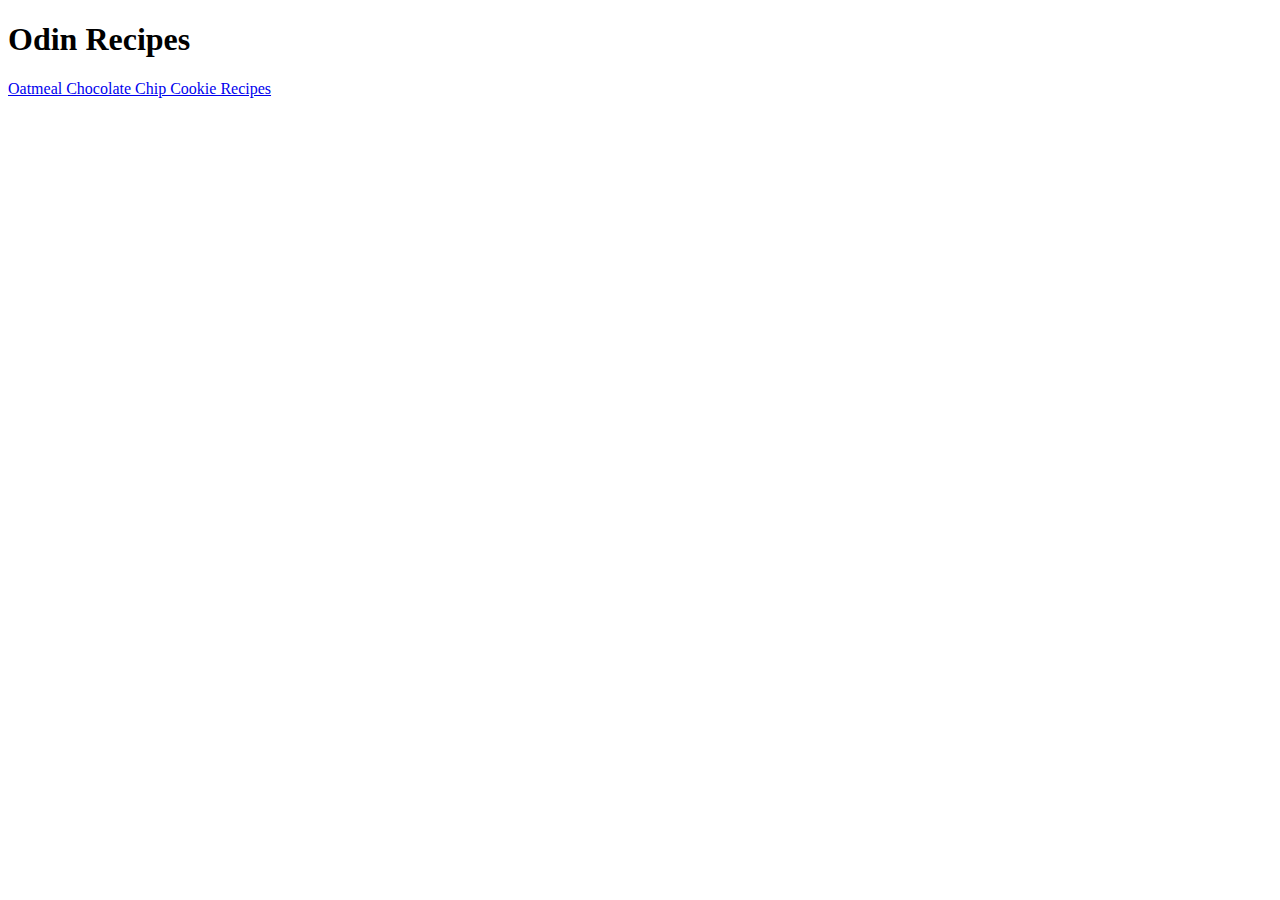
<file: index.html>
<!DOCTYPE html>
<html lang="en">
<head>
    <meta charset="UTF-8">
    <title>Odin Recipes</title>
</head>
<body>
    <h1>Odin Recipes</h1>
    <p><a href="../recipes/oatmeal-chochip-cookies.html">Oatmeal Chocolate Chip Cookie Recipes</a></p>
</body>
</html>
</file>
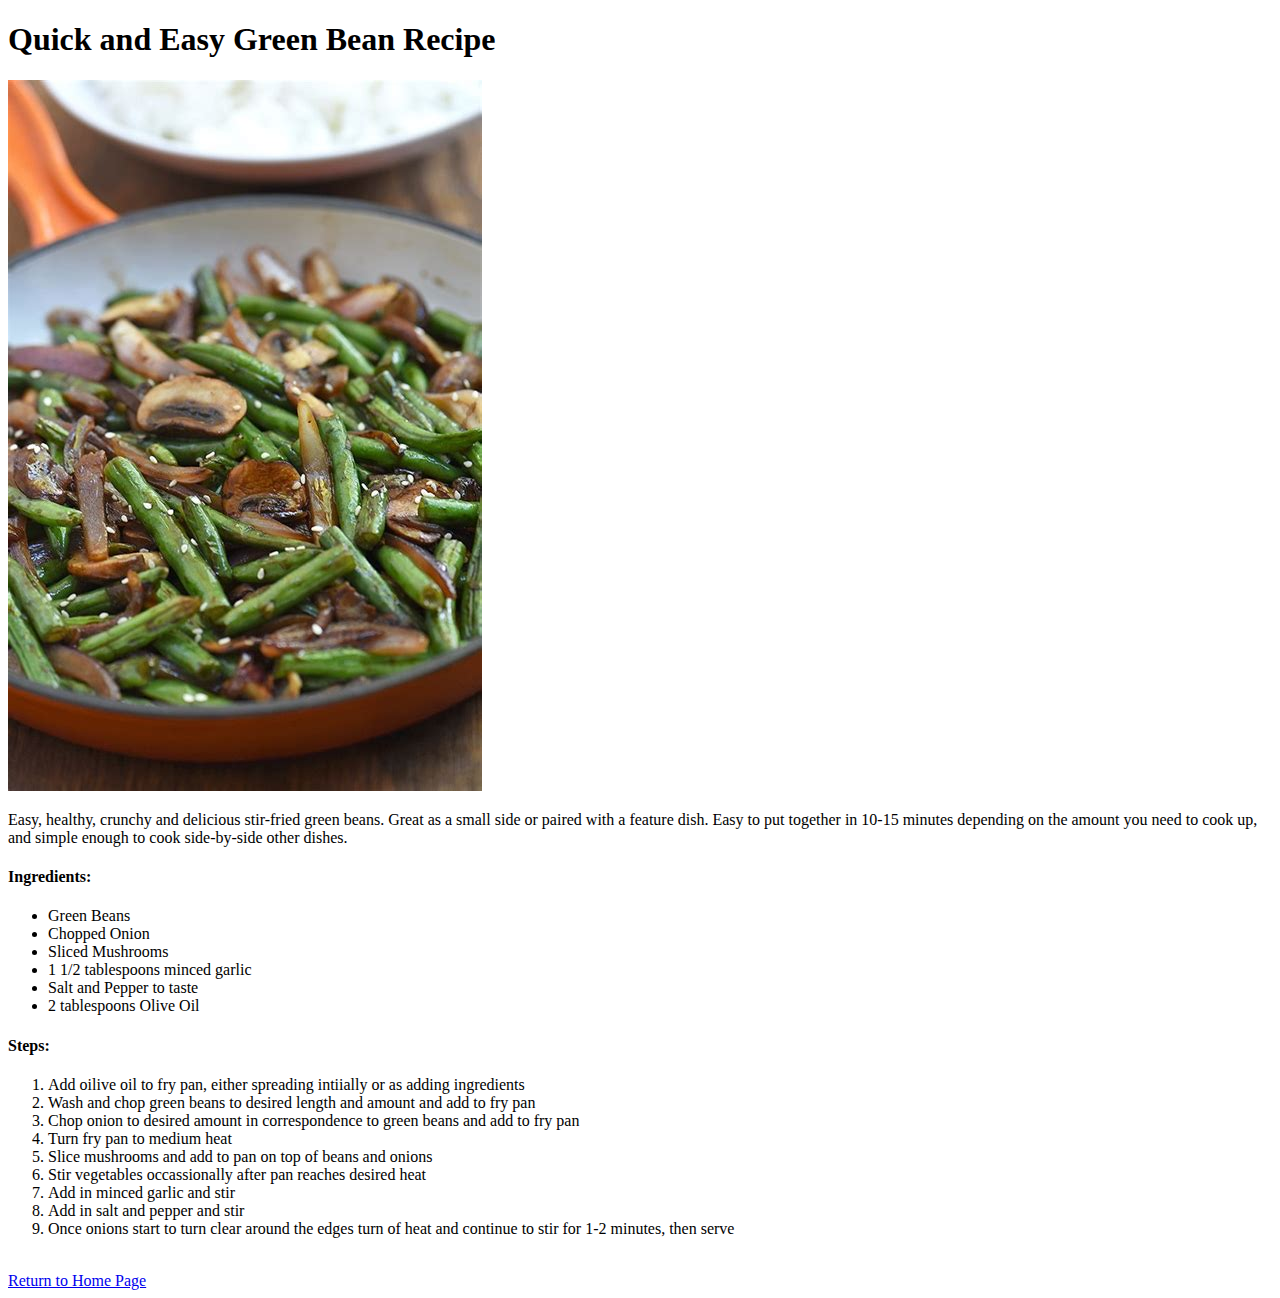
<file: recipes/easy-green-beans.html>
<!DOCTYPE html>
<html lang="en">
<head>
    <meta charset="UTF-8">
    <title>Quick and Easy Green Bean Recipe</title>
</head>
<body>
    <h1>Quick and Easy Green Bean Recipe</h1>
    <img src="../images/green-beans.jpeg" alt="Photo of Stir-Fried Green Beans">
    <p>Easy, healthy, crunchy and delicious stir-fried green beans. Great as a small side or paired with a feature dish.
        Easy to put together in 10-15 minutes depending on the amount you need to cook up, and simple enough to cook 
        side-by-side other dishes.
    </p>
    <h4>Ingredients:</h4>
    <ul>
        <li>Green Beans</li>
        <li>Chopped Onion</li>
        <li>Sliced Mushrooms</li>
        <li>1 1/2 tablespoons minced garlic</li>
        <li>Salt and Pepper to taste</li>
        <li>2 tablespoons Olive Oil</li>
    </ul>
    <h4>Steps:</h4>
    <ol>
        <li>Add oilive oil to fry pan, either spreading intiially or as adding ingredients</li>
        <li>Wash and chop green beans to desired length and amount and add to fry pan</li>
        <li>Chop onion to desired amount in correspondence to green beans and add to fry pan</li>
        <li>Turn fry pan to medium heat</li>
        <li>Slice mushrooms and add to pan on top of beans and onions</li>
        <li>Stir vegetables occassionally after pan reaches desired heat</li>
        <li>Add in minced garlic and stir</li>
        <li>Add in salt and pepper and stir</li>
        <li>Once onions start to turn clear around the edges turn of heat and continue to stir for 1-2 minutes, then serve</li>
    </ol>
    <br>
    <a href="./index.html">Return to Home Page</a>

</body>
</html>
</file>
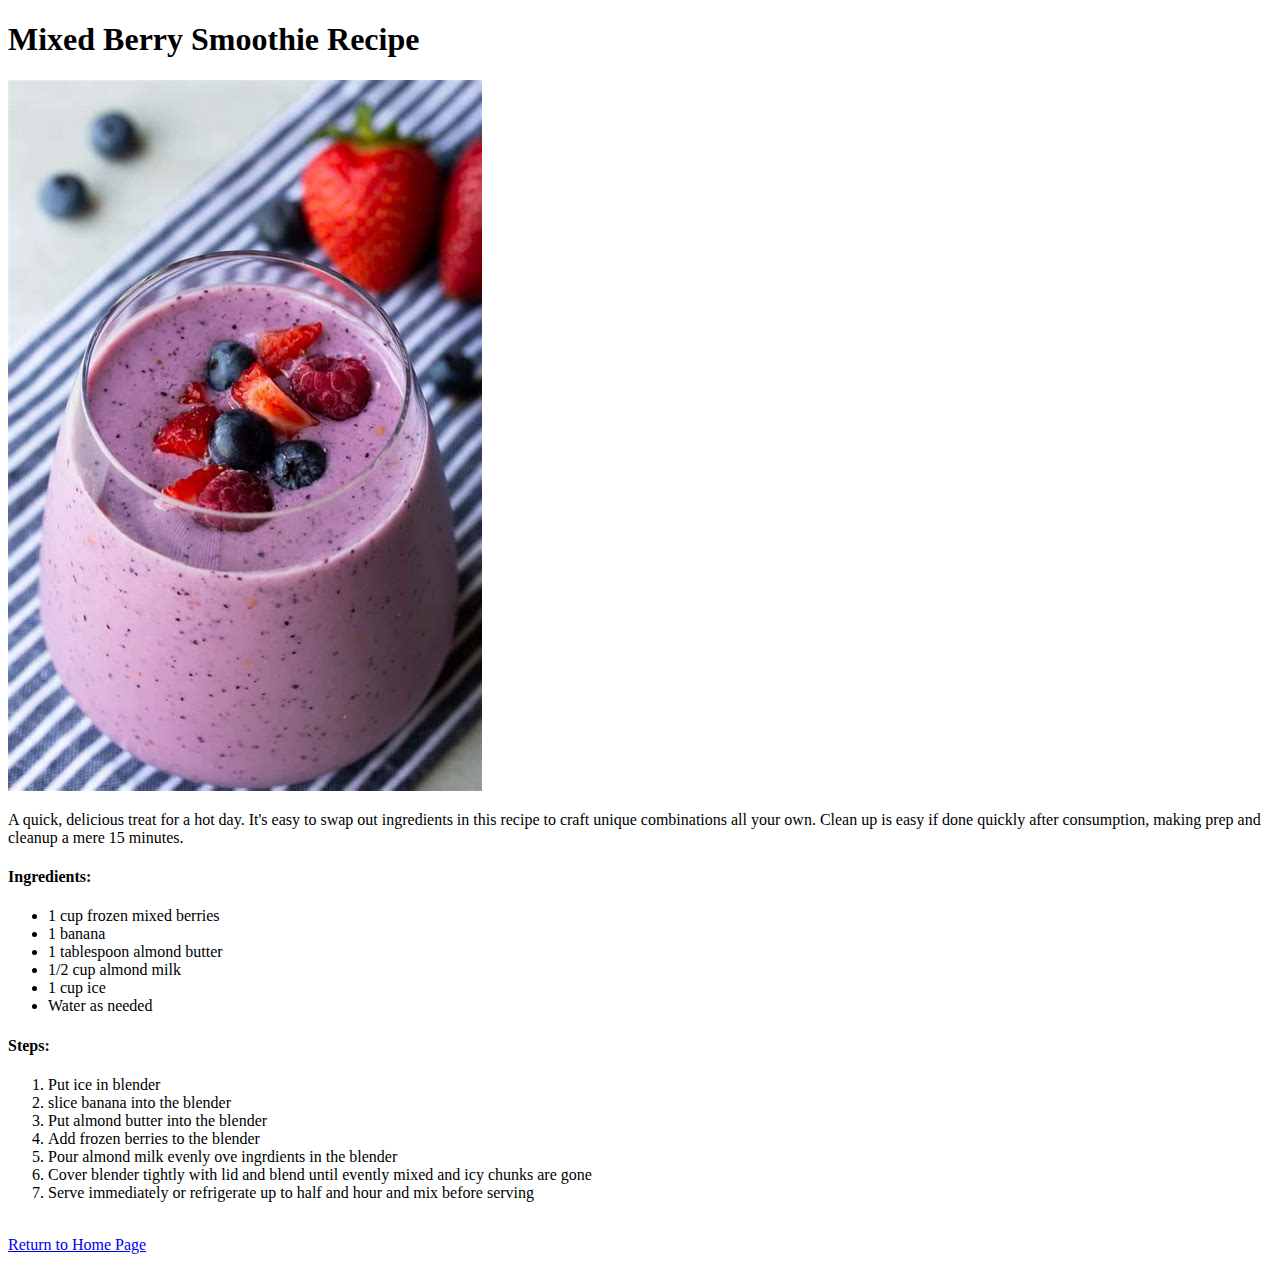
<file: recipes/mixed-berry-smoothie.html>
<!DOCTYPE html>
<html lang="en">
<head>
    <meta charset="UTF-8">
    <title>Mixed Berry Smoothie Recipe</title>
</head>
<body>
    <h1>Mixed Berry Smoothie Recipe</h1>
    <img src="../images/berry-smoothie.jpeg" alt="Photo of Mixed Berry Smoothie">
    <p>A quick, delicious treat for a hot day. It's easy to swap out ingredients in this recipe to craft unique combinations
        all your own.  Clean up is easy if done quickly after consumption, making prep and cleanup a mere 15 minutes.
    </p>
    <h4>Ingredients:</h4>
    <ul>
        <li>1 cup frozen mixed berries</li>
        <li>1 banana</li>
        <li>1 tablespoon almond butter</li>
        <li>1/2 cup almond milk</li>
        <li>1 cup ice</li>
        <li>Water as needed</li>
    </ul>
    <h4>Steps:</h4>
    <ol>
        <li>Put ice in blender</li>
        <li>slice banana into the blender</li>
        <li>Put almond butter into the blender</li>
        <li>Add frozen berries to the blender</li>
        <li>Pour almond milk evenly ove ingrdients in the blender</li>
        <li>Cover blender tightly with lid and blend until evently mixed and icy chunks are gone</li>
        <li>Serve immediately or refrigerate up to half and hour and mix before serving</li>
    </ol>
    <br>
    <a href="./index.html">Return to Home Page</a>

</body>
</html>
</file>
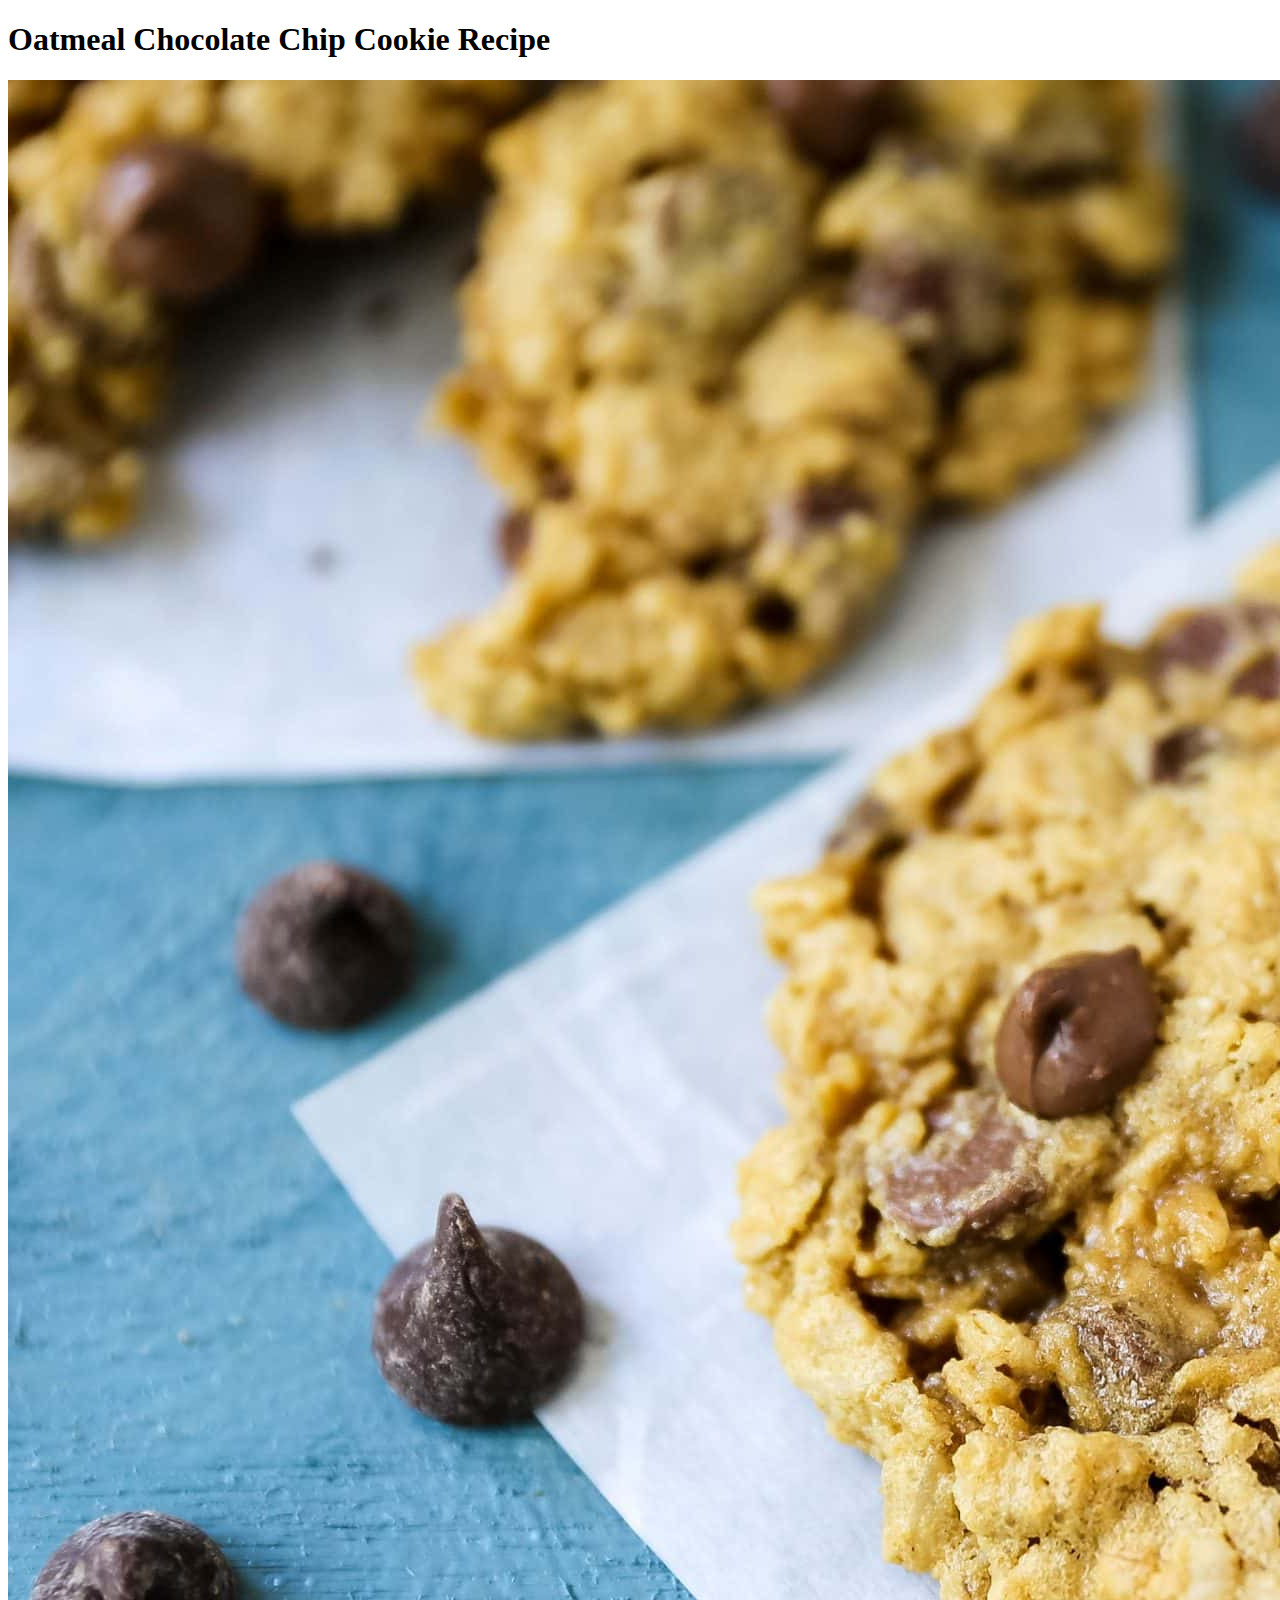
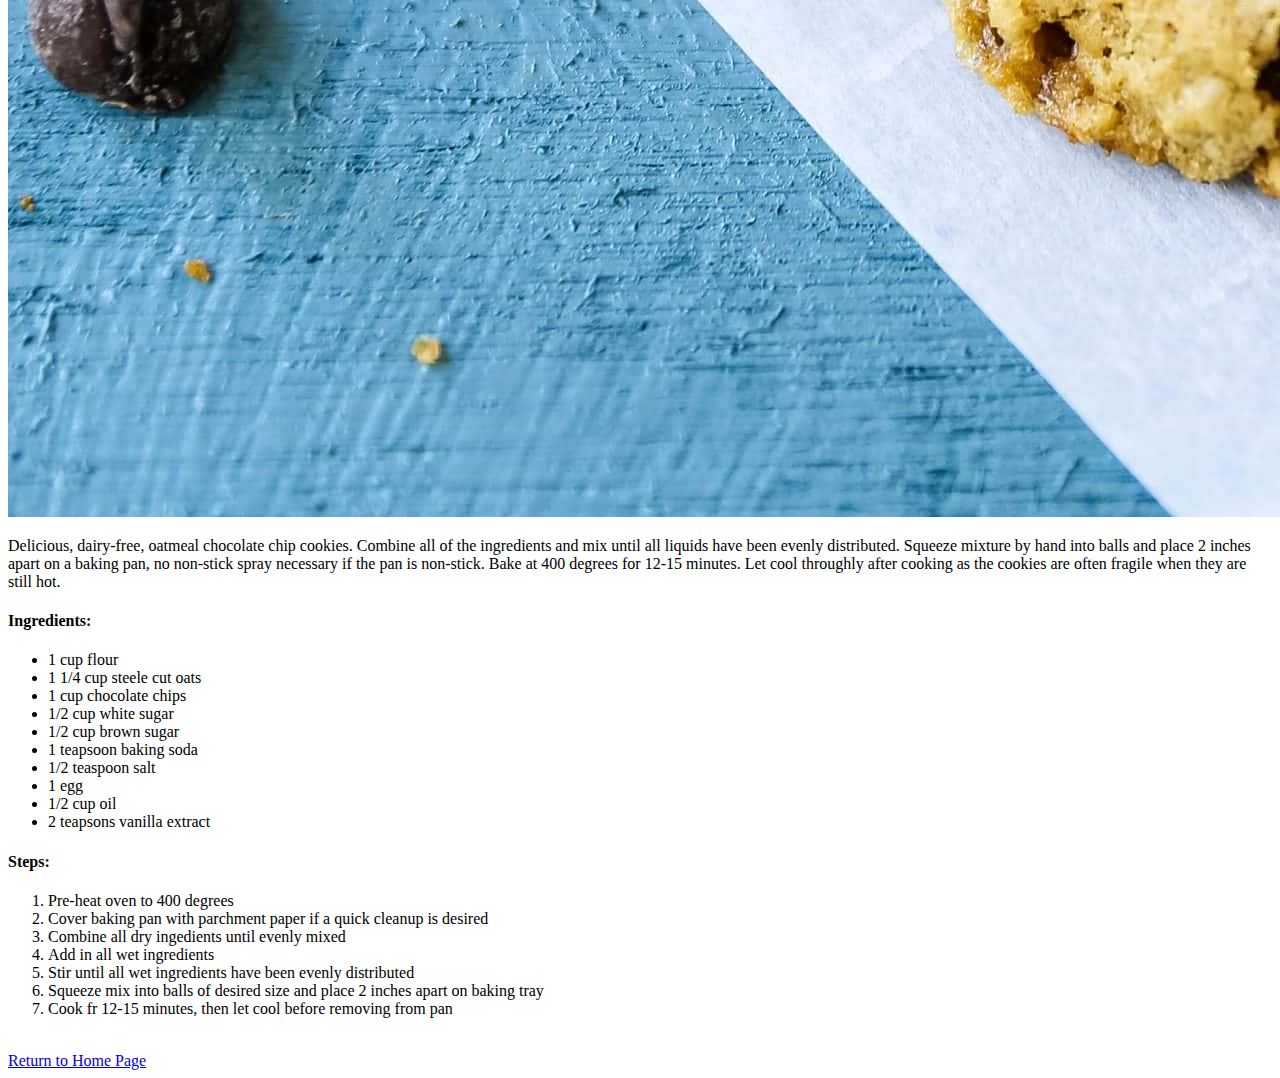
<file: recipes/oatmeal-chochip-cookies.html>
<!DOCTYPE html>
<html lang="en">
<head>
    <meta charset="UTF-8">
    <title>Oatmeal Chocolate Chip Cookie Recipe</title>
</head>
<body>
    <h1>Oatmeal Chocolate Chip Cookie Recipe</h1>
    <img src="../images/Oatmeal-Chocochip-Cookie.jpeg" alt="Photo of Oatmeal Chocolate Chip Cookies">
    <p>Delicious, dairy-free, oatmeal chocolate chip cookies. Combine all of the ingredients and mix until all liquids have been
        evenly distributed. Squeeze mixture by hand into balls and place 2 inches apart on a baking pan, no non-stick spray
        necessary if the pan is non-stick. Bake at 400 degrees for 12-15 minutes. Let cool throughly after cooking
        as the cookies are often fragile when they are still hot.
    </p>
    <h4>Ingredients:</h4>
    <ul>
        <li>1 cup flour</li>
        <li>1 1/4 cup steele cut oats</li>
        <li>1 cup chocolate chips</li>
        <li>1/2 cup white sugar</li>
        <li>1/2 cup brown sugar</li>
        <li>1 teapsoon baking soda</li>
        <li>1/2 teaspoon salt</li>
        <li>1 egg</li>
        <li>1/2 cup oil</li>
        <li>2 teapsons vanilla extract</li>
    </ul>
    <h4>Steps:</h4>
    <ol>
        <li>Pre-heat oven to 400 degrees</li>
        <li>Cover baking pan with parchment paper if a quick cleanup is desired</li>
        <li>Combine all dry ingedients until evenly mixed</li>
        <li>Add in all wet ingredients</li>
        <li>Stir until all wet ingredients have been evenly distributed</li>
        <li>Squeeze mix into balls of desired size and place 2 inches apart on baking tray</li>
        <li>Cook fr 12-15 minutes, then let cool before removing from pan</li>
    </ol>
    <br>
    <a href="./index.html">Return to Home Page</a>

</body>
</html>
</file>
